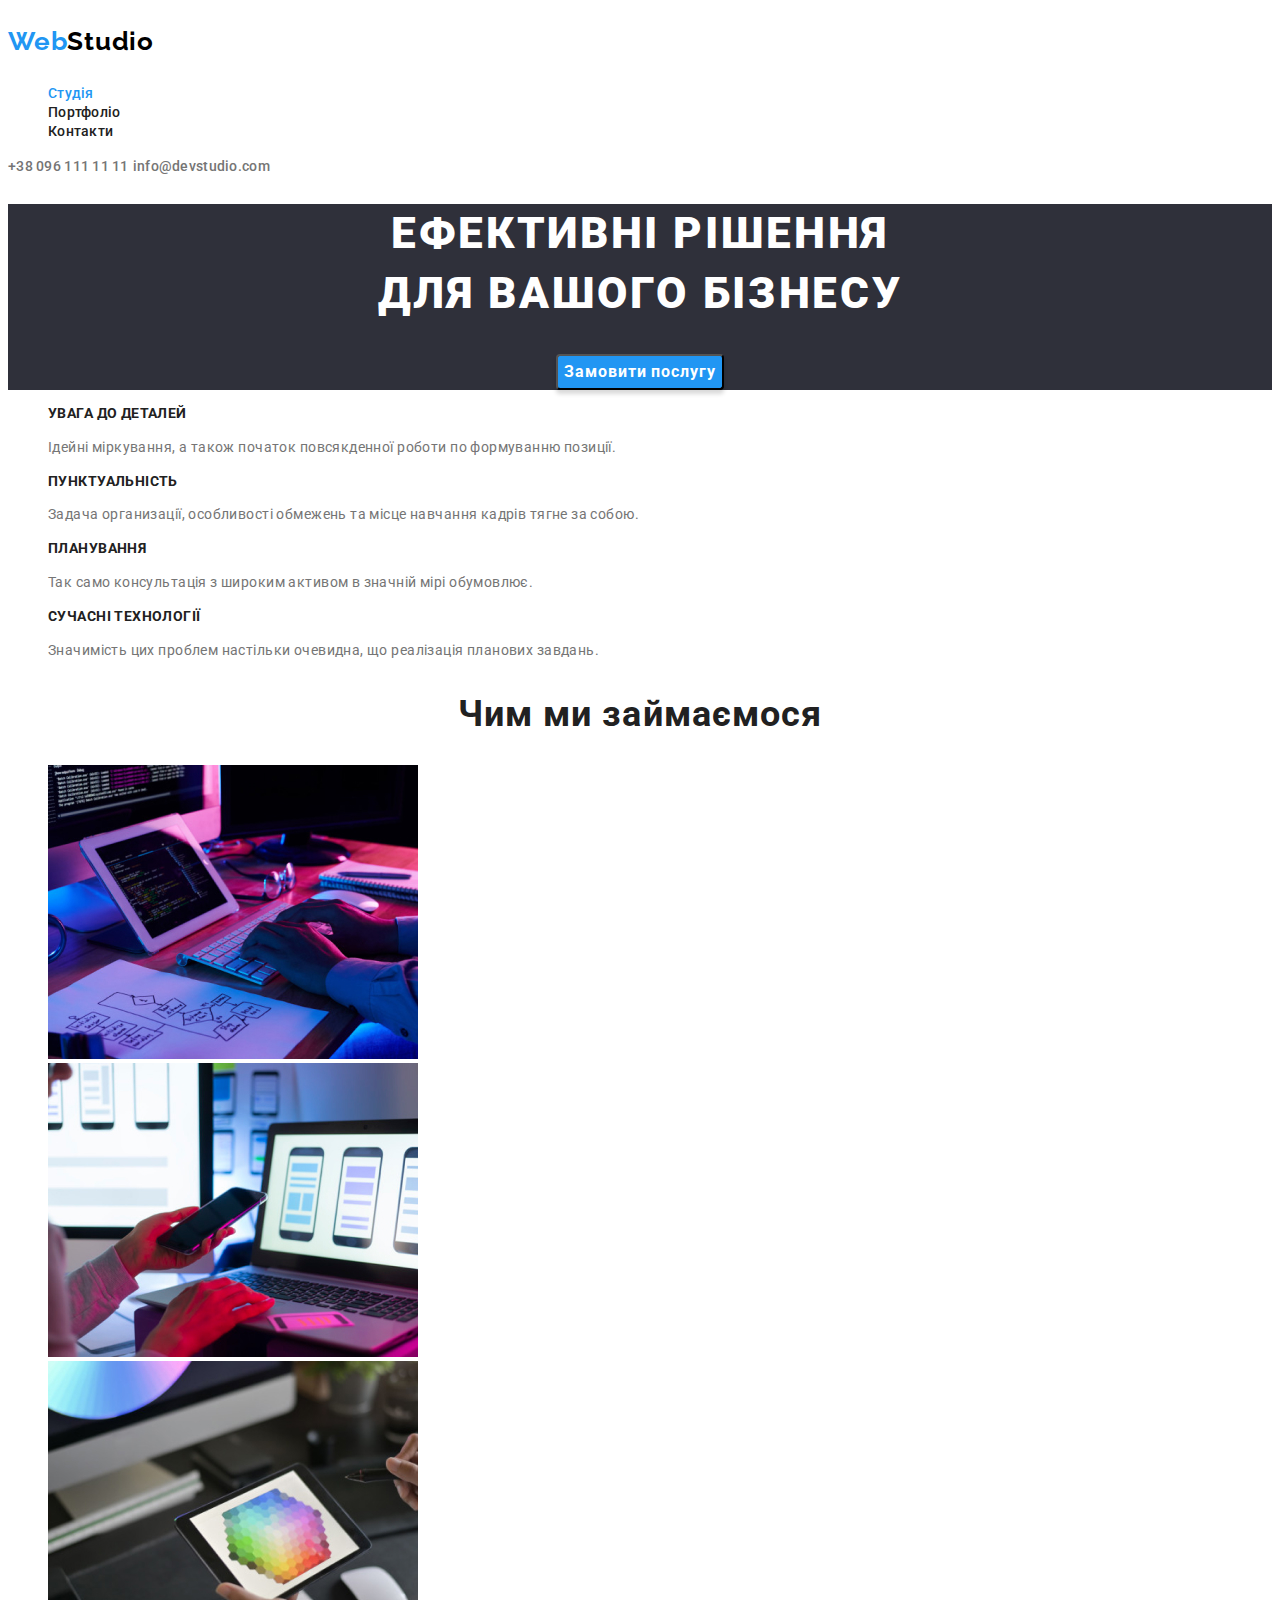
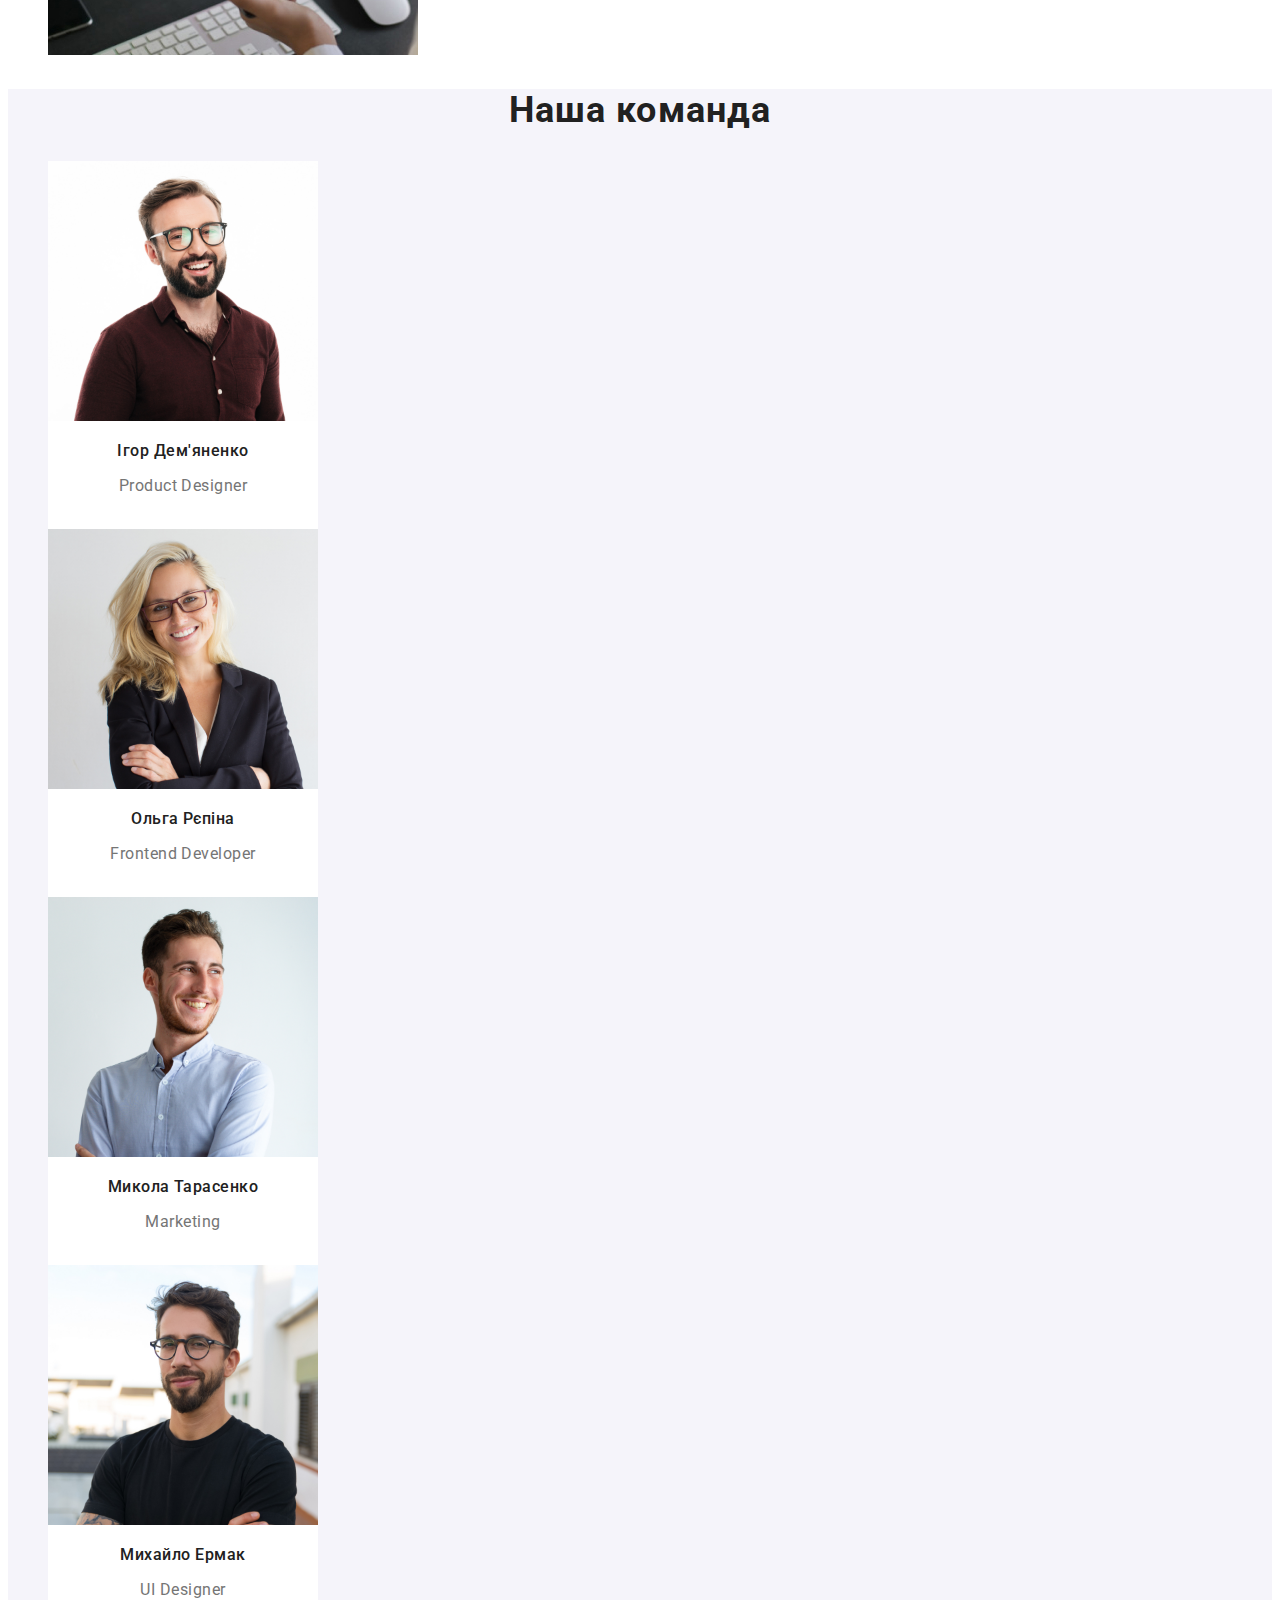
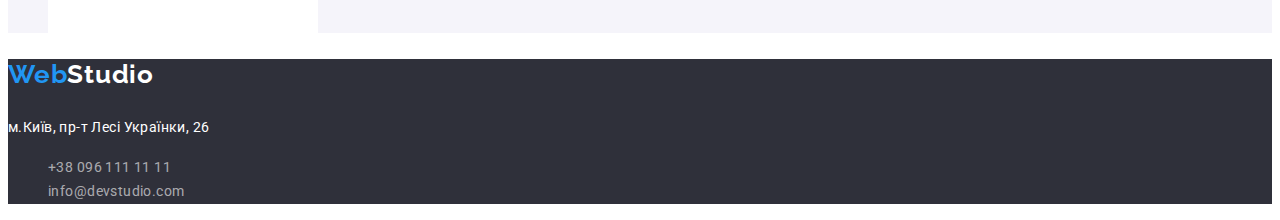
<file: index.html>
<!DOCTYPE html>
<html lang="en">
  <head>
    <meta charset="UTF-8" />
    <meta http-equiv="X-UA-Compatible" content="IE=edge" />
    <meta name="viewport" content="width=device-width, initial-scale=1.0" />
    <title>Студія</title>
    <!-- Шрифти -->
    <link rel="preconnect" href="https://fonts.googleapis.com" />
    <link rel="preconnect" href="https://fonts.gstatic.com" crossorigin />
    <link
      href="https://fonts.googleapis.com/css2?family=Raleway:wght@700&family=Roboto:wght@400;500;700;900&display=swap"
      rel="stylesheet"
    />
    <link rel="stylesheet" href="./css/styles.css" />
  </head>

  <body>
    <!-- HEADER -->

    <header class="header">
      <a href="./index.html" class="link-logo" aria-label="Логотип сайту Web Studio">
        <p class="logo">Web<span class="header-logo">Studio</span></p>
      </a>
      <nav class="navigation">
        <ul class="list">
          <li class="item">
            <a href="./index.html" class="link current">Студія</a>
          </li>
          <li class="item">
            <a href="./portfolio.html" class="link">Портфоліо</a>
          </li>
          <li class="item">
            <a href="" class="link">Контакти</a>
          </li>
        </ul>
      </nav>
      <div class="header-group">
        <a href="tel+380961111111" class="contact-link">+38 096 111 11 11</a>
        <a href="mailto:info@devstudio.com" class="contact-link">info@devstudio.com</a>
      </div>
    </header>

    <main>
      <!-- HERO -->

      <section class="hero">
        <h1 class="hero-title">
          Ефективні рішення <br />
          для вашого бізнесу
        </h1>
        <button class="btn" type="button">Замовити послугу</button>
      </section>

      <!-- ABOUT -->

      <section class="section">
        <h2 class="section-title" hidden>Особливості</h2>
        <ul class="list">
          <li class="item">
            <h3 class="about">Увага до деталей</h3>
            <p class="section-txt">
              Ідейні міркування, а також початок повсякденної роботи по формуванню позиції.
            </p>
          </li>
          <li class="item">
            <h3 class="about">Пунктуальність</h3>
            <p class="section-txt">
              Задача организації, особливості обмежень та місце навчання кадрів тягне за собою.
            </p>
          </li>
          <li class="item">
            <h3 class="about">Планування</h3>
            <p class="section-txt">
              Так само консультація з широким активом в значній мірі обумовлює.
            </p>
          </li>
          <li class="item">
            <h3 class="about">Сучасні технології</h3>
            <p class="section-txt">
              Значимість цих проблем настільки очевидна, що реалізація планових завдань.
            </p>
          </li>
        </ul>
      </section>

      <!-- WORK -->

      <section class="section">
        <h2 class="section-title">Чим ми займаємося</h2>
        <ul class="list">
          <li class="item">
            <img src="./images/work-box/box-1.jpg" alt="написання коду" width="370" height="294" />
          </li>
          <li class="item">
            <img src="./images/work-box/box-2.jpg" alt="створення макету" width="370" height="294" />
          </li>
          <li class="item">
            <img
              src="./images/work-box/box-3.jpg"
              alt="візуальне оформлення"
              width="370"
              height="294"
            />
          </li>
        </ul>
      </section>

      <!-- TEAM -->

      <section class="section team">
        <h2 class="section-title">Наша команда</h2>
        <div>
          <ul>
            <li class="team-card">
              <img
                class="team-img"
                src="./images/team-img/img-1.jpg"
                alt="фото Ігор Дем'яненко"
                width="270"
                height="260"
              />
              <h3 class="member-title">Ігор Дем'яненко</h3>
              <p class="member-position">Product Designer</p>
            </li>
            <li class="team-card">
              <img
                class="team-img"
                src="./images/team-img/img-2.jpg"
                alt="фото Ольга Рєпіна"
                width="270"
                height="260"
              />
              <h3 class="member-title">Ольга Рєпіна</h3>
              <p class="member-position">Frontend Developer</p>
            </li>
            <li class="team-card">
              <img
                class="team-img"
                src="./images/team-img/img-3.jpg"
                alt="фото Микола Тарасенко"
                width="270"
                height="260"
              />
              <h3 class="member-title">Микола Тарасенко</h3>
              <p class="member-position">Marketing</p>
            </li>
            <li class="team-card">
              <img
                class="team-img"
                src="./images/team-img/img-4.jpg"
                alt="фото Михайло Ермак"
                width="270"
                height="260"
              />
              <h3 class="member-title">Михайло Ермак</h3>
              <p class="member-position">UI Designer</p>
            </li>
          </ul>
        </div>
      </section>
    </main>

    <!-- FOOTER -->

    <footer class="footer">
      <a href="./index.html" class="link-logo" aria-label="Логотип сайту Web Studio">
        <p class="logo">Web<span class="footer-logo">Studio</span></p>
      </a>
      <address class="footer-group">
        <p class="contact">м.Київ, пр-т Лесі Українки, 26</p>
        <ul class="list">
          <li class="item">
            <a href="tel+380961111111" class="contact-link">+38 096 111 11 11</a>
          </li>
          <li class="item">
            <a href="mailto:info@devstudio.com" class="contact-link">info@devstudio.com</a>
          </li>
        </ul>
      </address>
    </footer>
  </body>
</html>
</file>
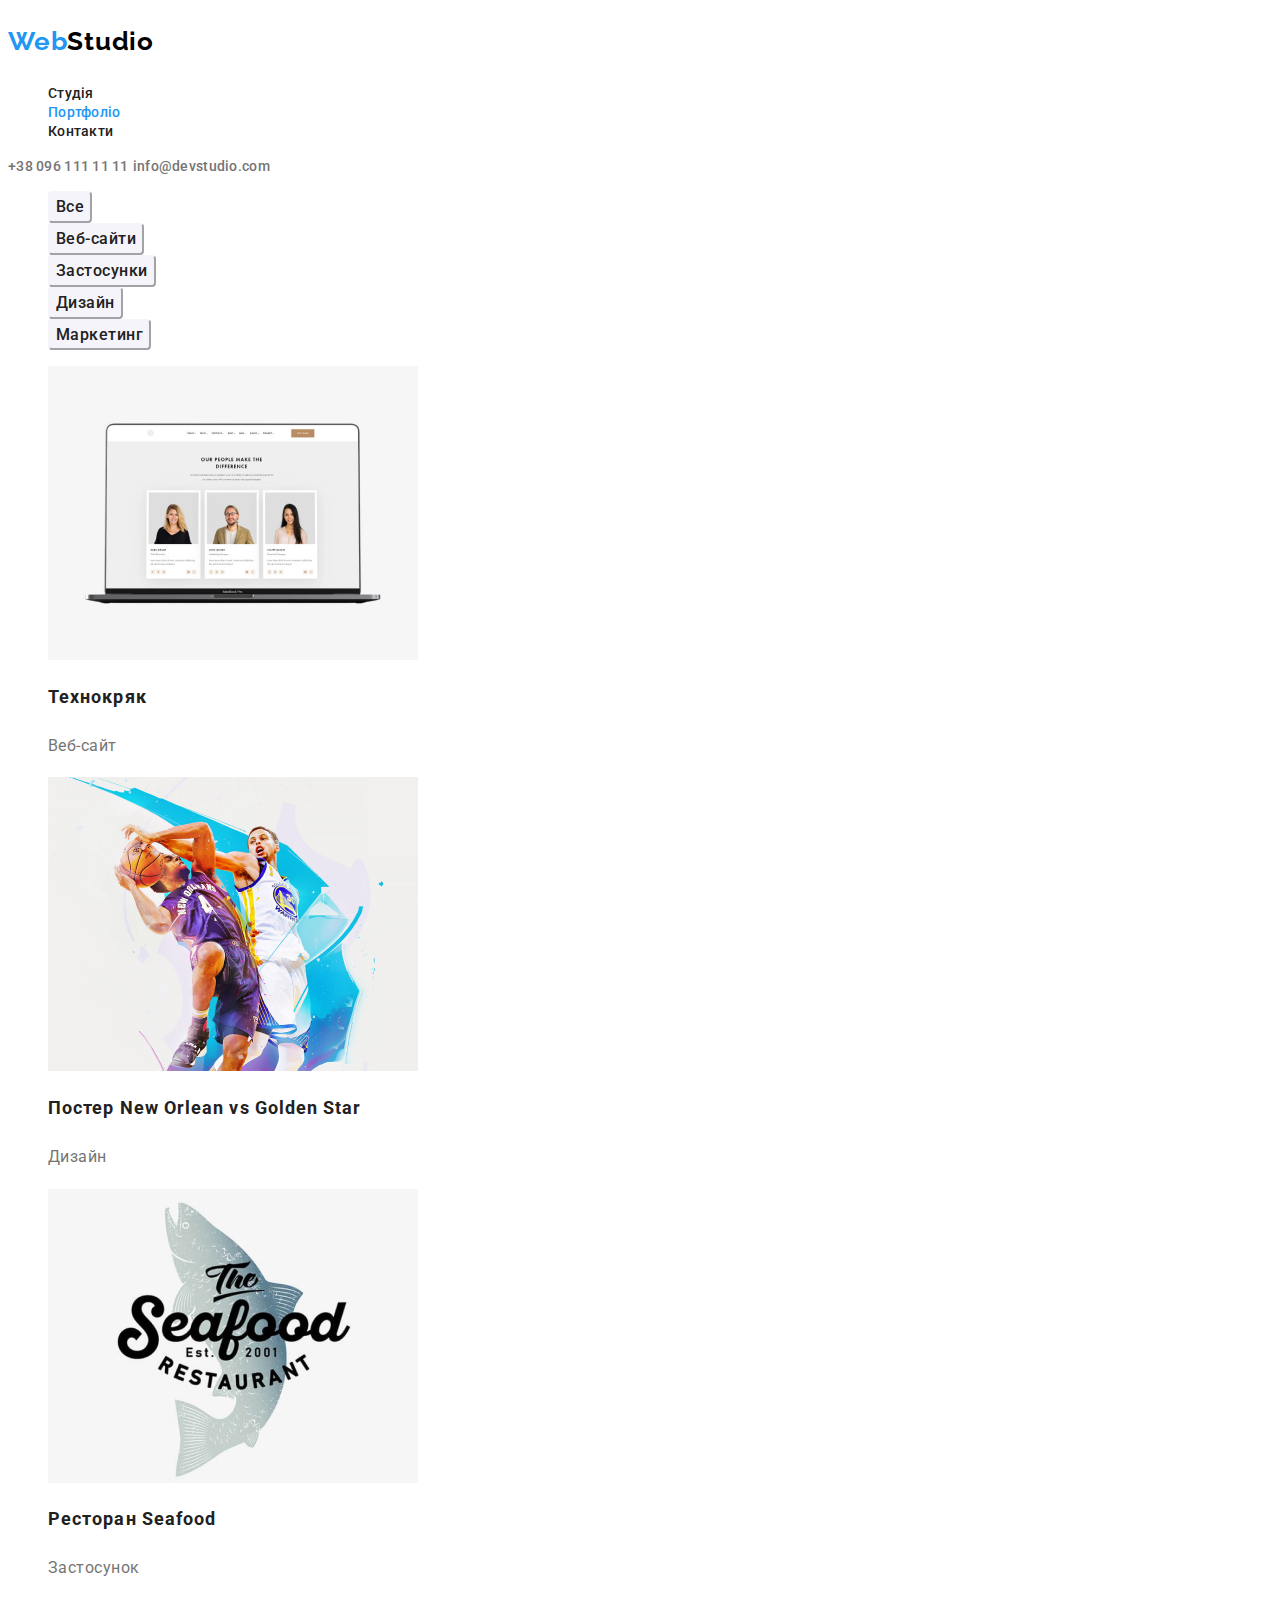
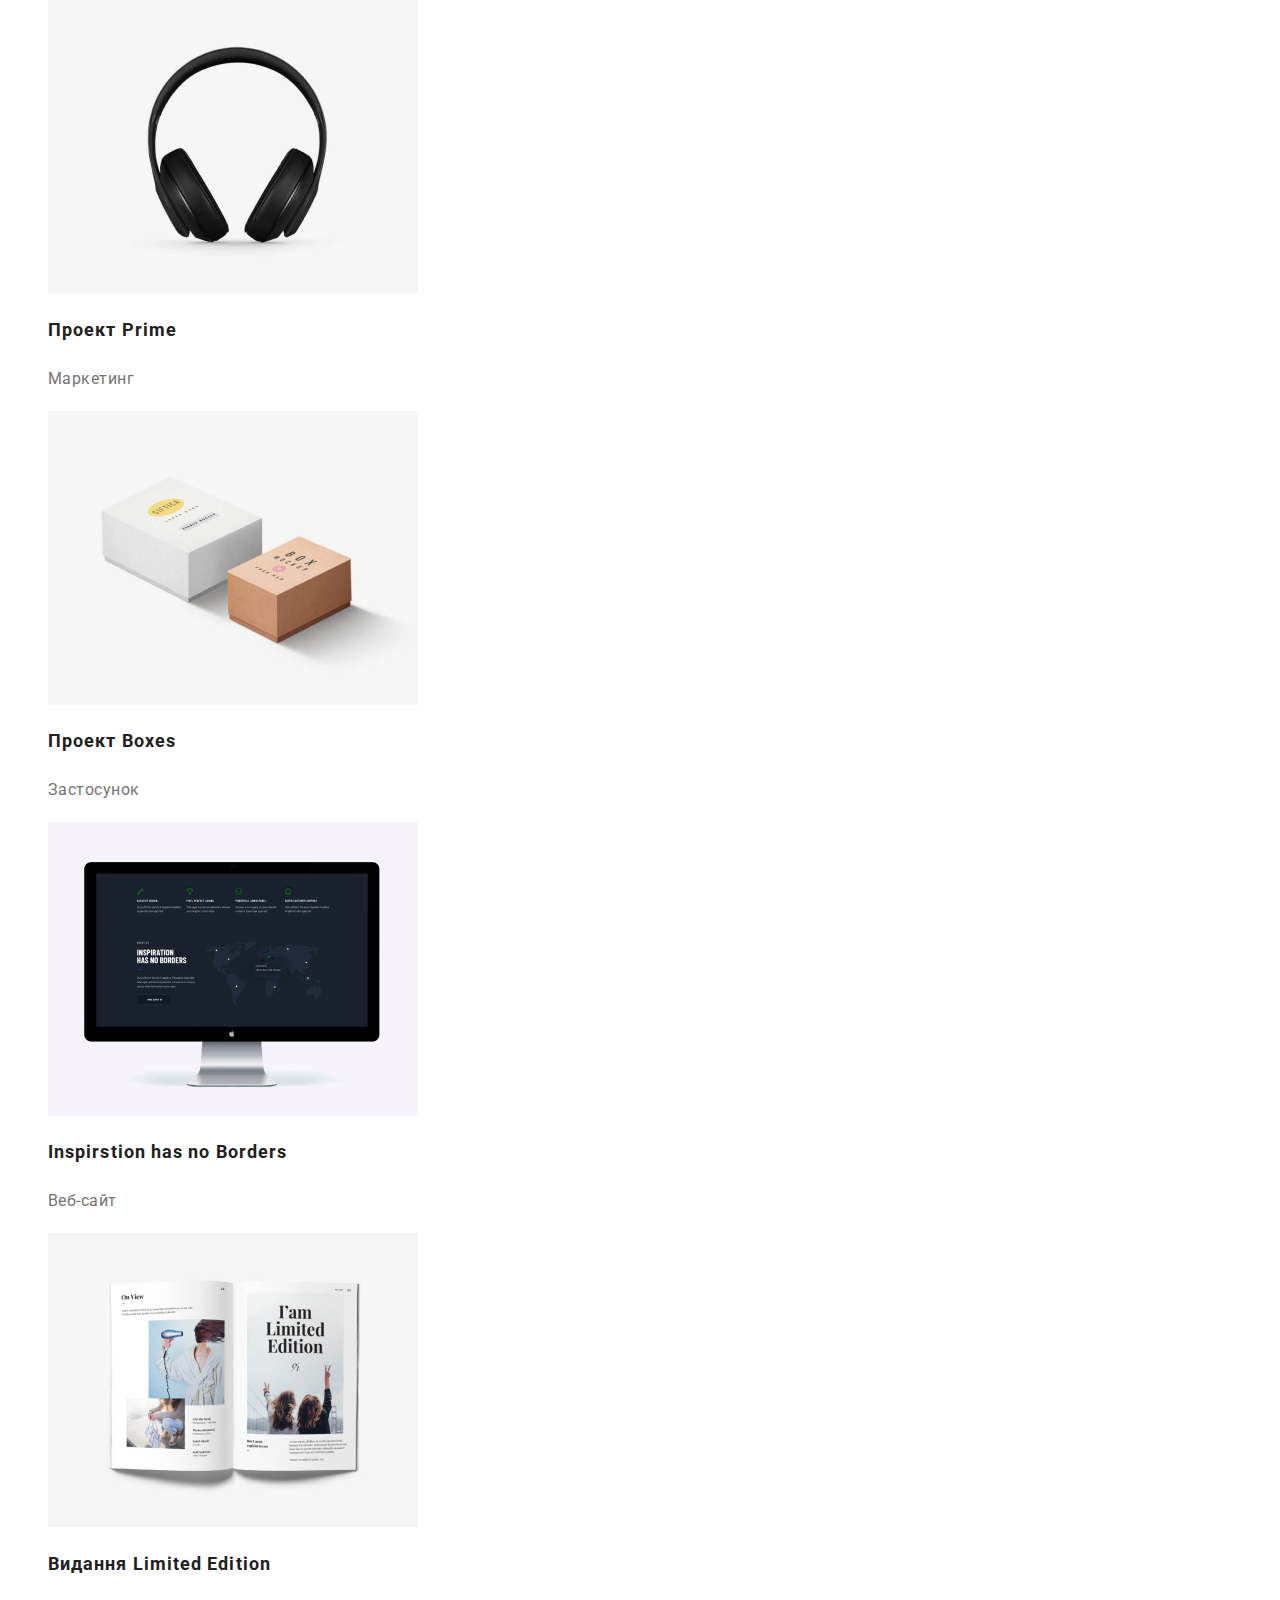
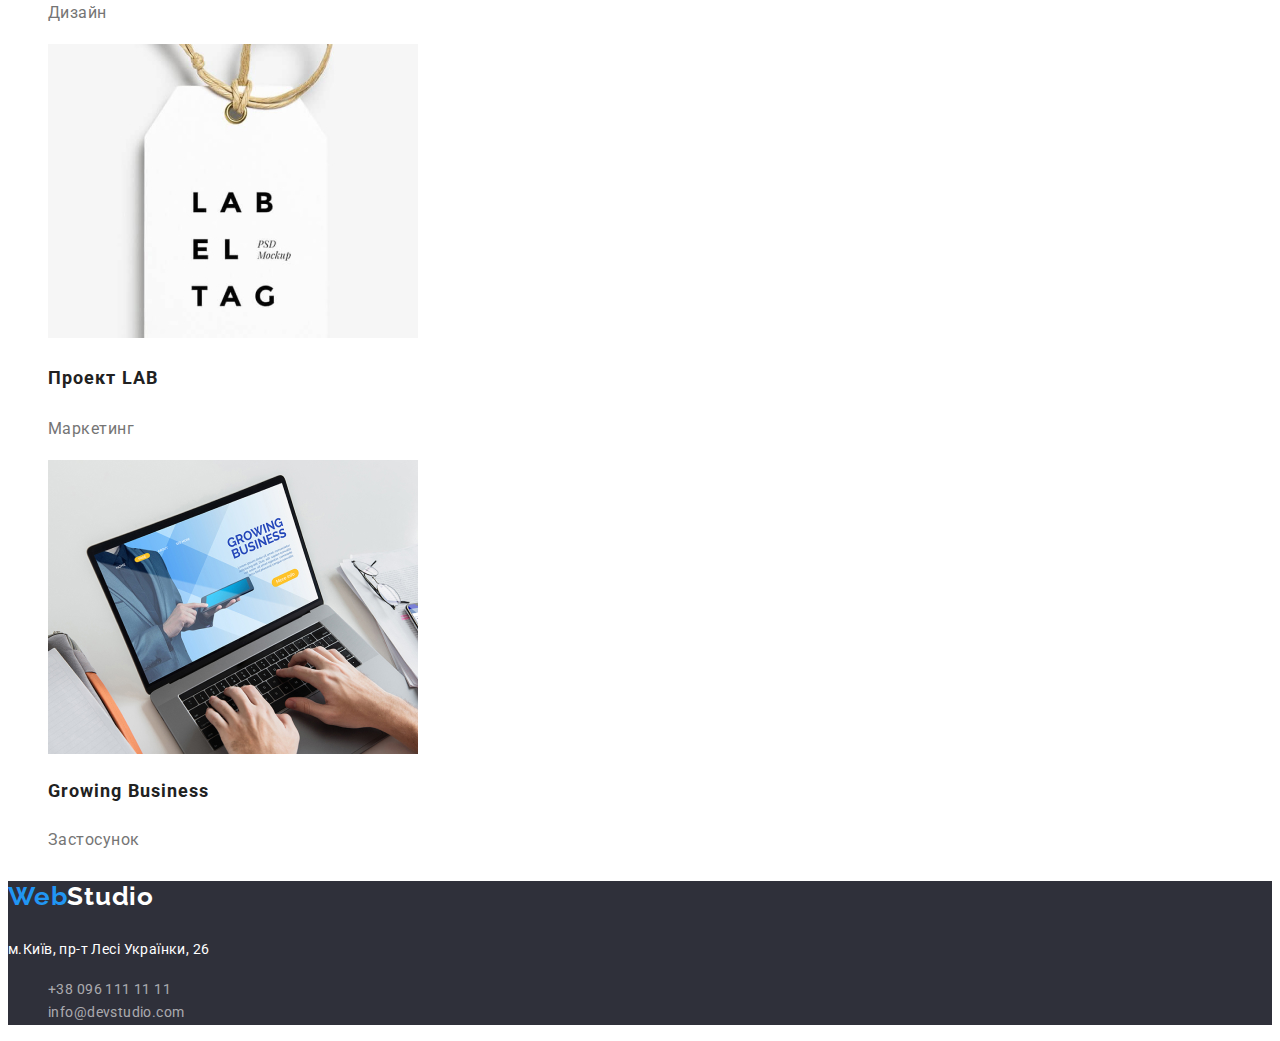
<file: portfolio.html>
<!DOCTYPE html>
<html lang="en">
  <head>
    <meta charset="UTF-8" />
    <meta http-equiv="X-UA-Compatible" content="IE=edge" />
    <meta name="viewport" content="width=device-width, initial-scale=1.0" />
    <title>Портфолио</title>
    <!-- Шрифти -->
    <link rel="preconnect" href="https://fonts.googleapis.com" />
    <link rel="preconnect" href="https://fonts.gstatic.com" crossorigin />
    <link
      href="https://fonts.googleapis.com/css2?family=Raleway:wght@700&family=Roboto:wght@400;500;700;900&display=swap"
      rel="stylesheet"
    />

    <link rel="stylesheet" href="./css/styles.css" />
  </head>

  <body>
    <!-- HEADER -->

    <header class="header">
      <a href="./index.html" class="link-logo" aria-label="Логотип сайту Web Studio">
        <p class="logo">Web<span class="header-logo">Studio</span></p>
      </a>
      <nav class="navigation">
        <ul class="list">
          <li class="item">
            <a href="./index.html" class="link">Студія</a>
          </li>
          <li class="item">
            <a href="./portfolio.html" class="link current">Портфоліо</a>
          </li>
          <li class="item">
            <a href="" class="link">Контакти</a>
          </li>
        </ul>
      </nav>
      <div class="header-group">
        <a href="tel+380961111111" class="contact-link">+38 096 111 11 11</a>
        <a href="mailto:info@devstudio.com" class="contact-link">info@devstudio.com</a>
      </div>
    </header>

    <!-- PROJECTS -->

    <main>
      <section>
        <h1 class="section-title" hidden>Портфоліо</h1>
        <ul class="list-btn">
          <li>
            <button type="button">Все</button>
          </li>
          <li>
            <button type="button">Веб-сайти</button>
          </li>
          <li>
            <button type="button">Застосунки</button>
          </li>
          <li>
            <button type="button">Дизайн</button>
          </li>
          <li>
            <button type="button">Маркетинг</button>
          </li>
        </ul>
        <ul class="list">
          <li>
            <a href="proj-link">
              <img
                src="./images/all/web-site/techno.jpg"
                alt="Технокряк"
                width="370"
                height="294"
              />
              <h2 class="proj-name">Технокряк</h2>
              <p class="proj-type">Веб-сайт</p>
            </a>
          </li>
          <li>
            <a href="proj-link">
              <img
                src="./images/all/design/poster.jpg"
                alt="Постер New Orlean vs Golden Star"
                width="370"
                height="294"
              />
              <h2 class="proj-name">Постер New Orlean vs Golden Star</h2>
              <p class="proj-type">Дизайн</p>
            </a>
          </li>
          <li>
            <a href="proj-link">
              <img
                src="./images/all/apps/restor.jpg"
                alt="Ресторан Seafood"
                width="370"
                height="294"
              />
              <h2 class="proj-name">Ресторан Seafood</h2>
              <p class="proj-type">Застосунок</p>
            </a>
          </li>
          <li>
            <a href="proj-link">
              <img
                src="./images/all/marketing/prime.jpg"
                alt="Проект Prime"
                width="370"
                height="294"
              />
              <h2 class="proj-name">Проект Prime</h2>
              <p class="proj-type">Маркетинг</p>
            </a>
          </li>
          <li>
            <a href="proj-link">
              <img src="./images/all/apps/boxes.jpg" alt="Проект Boxes" width="370" height="294" />
              <h2 class="proj-name">Проект Boxes</h2>
              <p class="proj-type">Застосунок</p>
            </a>
          </li>
          <li>
            <a href="proj-link">
              <img
                src="./images/all/web-site/inspir.jpg"
                alt="Inspirstion has no Borders"
                width="370"
                height="294"
              />
              <h2 class="proj-name">Inspirstion has no Borders</h2>
              <p class="proj-type">Веб-сайт</p>
            </a>
          </li>
          <li>
            <a href="proj-link">
              <img
                src="./images/all/design/ltd.jpg"
                alt="Издание Limited Edition"
                width="370"
                height="294"
              />
              <h2 class="proj-name">Видання Limited Edition</h2>
              <p class="proj-type">Дизайн</p>
            </a>
          </li>
          <li>
            <a href="proj-link">
              <img src="./images/all/marketing/lab.jpg" alt="Проект LAB" width="370" height="294" />
              <h3 class="proj-name">Проект LAB</h3>
              <p class="proj-type">Маркетинг</p>
            </a>
          </li>
          <li>
            <a href="proj-link">
              <img
                src="./images/all/apps/growing.jpg"
                alt="Growing Business"
                width="370"
                height="294"
              />
              <h2 class="proj-name">Growing Business</h2>
              <p class="proj-type">Застосунок</p>
            </a>
          </li>
        </ul>
      </section>
    </main>

    <!-- FOOTER -->

    <footer class="footer">
      <a href="./index.html" class="link-logo" aria-label="Логотип сайту Web Studio">
        <p class="logo">Web<span class="footer-logo">Studio</span></p>
      </a>
      <address class="footer-group">
        <p class="contact">м.Київ, пр-т Лесі Українки, 26</p>
        <ul class="list">
          <li class="item">
            <a href="tel+380961111111" class="contact-link">+38 096 111 11 11</a>
          </li>
          <li class="item">
            <a href="mailto:info@devstudio.com" class="contact-link">info@devstudio.com</a>
          </li>
        </ul>
      </address>
    </footer>
  </body>
</html>
</file>
<file: css/styles.css>
:root {
    --maim-font: 'Roboto', sans-serif;
    --secondary-font: 'Raleway', sans-serif;

    /*text color*/
    --main-txt-cl: #000000;
    --secondary-txt-cl: #757575;
    --accent-cl: #2196F3;
    --accent-btn-cl: #188CE8;
    --nav-cl: #212121;
    --hero-txt-cl: #ffffff;

    /* letter spacing */
    --ls-primary: 0.03em;
    --ls-second: 0.02em;
    --ls-thirt: 0.06em;

    /* background color */
    --main-bg-cl: #E5E5E5;
    --secondary-bg-cl: #F5F4FA;
    --dark-bg-cl: #2F303A;

}

/* Body */

body {
    background-color: var(--hero-txt-cl);
    color: var(--main-txt-cl);
    font-family: var(--maim-font);
      
}

/* Header */

.list .link {
    font-weight: 500;
    font-size: 14px;
    line-height: 1.14;
    letter-spacing: var(--ls-second);
    
    color: var(--nav-cl);
}

.list .link:hover,
.list .link:focus {
    color: var(--accent-cl);
}

.list .link:active {
    color: var(--accent-cl);
    filter: drop-shadow(0px 4px 4px rgba(0, 0, 0, 0.25));
}

.link.current {
    font-weight: 500;
    font-size: 14px;
    line-height: 1.14;
    letter-spacing: var(--ls-second);

    color: var(--accent-cl);
}

.header-group .contact-link {
    font-weight: 500;
    font-size: 14px;
    line-height: 1.14;
    letter-spacing: var(--ls-second);

    color: var(--secondary-txt-cl);
    text-decoration: none;
}

.header-group .contact-link:hover,
.header-group .contact-link:focus {
    color: var(--accent-cl);
}

.link-logo {
    text-decoration: none;
    font-family: var(--secondary-font);
    font-weight: 700;
    font-size: 26px;
    line-height: 1.19;
    letter-spacing: var(--ls-primary);
    color: var(--accent-cl);
}

.header-logo {
    color: var(--main-txt-cl);
}

/* Hero */

.hero {
    background-color: var(--dark-bg-cl);
    text-align: center;
}

.hero-title {
    font-weight: 900;
    font-size: 44px;
    line-height: 1.36;
    letter-spacing: var(--ls-thirt);
    text-transform: uppercase;
    
    color: var(--hero-txt-cl);
}

.btn {
    font-family: inherit;
    font-weight: 700;
    font-size: 16px;
    line-height: 1.88;
    text-align: center;
    letter-spacing: var(--ls-thirt);
    background-color: var(--accent-cl);
    color: var(--hero-txt-cl);
    box-shadow: 0px 4px 4px rgba(0, 0, 0, 0.15);
    border-radius: 4px;
    cursor: pointer;
}

.btn:hover,
.btn:focus {
    background: var(--accent-btn-cl);
}

/* Section */

.section-title {
    font-weight: 700;
    font-size: 36px;
    line-height: 1.17;
    text-align: center;
    letter-spacing: var(--ls-primary);
    
    color: var(--nav-cl);
}

ul {
    list-style: none;
}

/* Особливості */

.list .about {
    font-weight: 700;
    font-size: 14px;
    line-height: 1.14;
    letter-spacing: var(--ls-primary);
    text-transform: uppercase;
    
    color: var(--nav-cl);
}

.list .section-txt {
    font-size: 14px;
    line-height: 1.71;
    letter-spacing: var(--ls-primary);
    
    color: var(--secondary-txt-cl);
}

/* TEAM */

.team {
    background-color: var(--secondary-bg-cl);
}

.team-card {
    background-color: var(--hero-txt-cl);
    width: 270px;
    height: 368px;
}

.member-title {
    font-weight: 500;
    font-size: 16px;
    line-height: 1.19;
    text-align: center;
    letter-spacing: var(--ls-primary);
    
    color: var(--nav-cl);
}

.member-position {
    font-size: 16px;
    line-height: 1.19;
    text-align: center;
    letter-spacing: var(--ls-primary);
    
    color: var(--secondary-txt-cl);
}

/* ПОРТФОЛІО */

/* Види діяльності */

.proj-name {
    font-weight: 700;
    font-size: 18px;
    line-height: 2;
    letter-spacing: var(--ls-thirt);
    
    color: var(--nav-cl);
}

.proj-type {
        font-weight: 400;
    font-size: 16px;
    line-height: 1.88;
    letter-spacing: var(--ls-primary);
    
    color: var(--secondary-txt-cl);
}

.list-btn, .list a {
    list-style: none;
    text-decoration: none;
}

.list-btn button {
    font-family: inherit;
    font-weight: 500;
    font-size: 16px;
    line-height: 1.62;
    text-align: center;
    letter-spacing: var(--ls-primary);

    color: var(--nav-cl);

    background-color: var(--secondary-bg-cl);
    border-radius: 4px;
    border-color: var(--secondary-bg-cl);
    cursor: pointer;
}

.list-btn button:hover,
.list-btn button:focus {
    color: var(--hero-txt-cl);
    background-color: var(--accent-cl);
}

/* Footer */

.footer {
    background-color: var(--dark-bg-cl);
}
.footer-logo {
    color: var(--hero-txt-cl);
}

.footer-group .contact-link {
    font-style: normal;
    font-size: 14px;
    line-height: 1.71;
    letter-spacing: var(--ls-primary);

    color: rgba(255, 255, 255, 0.6);
    text-decoration: none;
}

.footer-group .contact-link:hover,
.footer-group .contact-link:focus {
    color: var(--accent-cl);
}

.contact {
    font-family: inherit;
    font-style: normal;
    font-size: 14px;
    line-height: 1.71;
    letter-spacing: var(--ls-primary);
    color: var(--hero-txt-cl);
}
</file>
